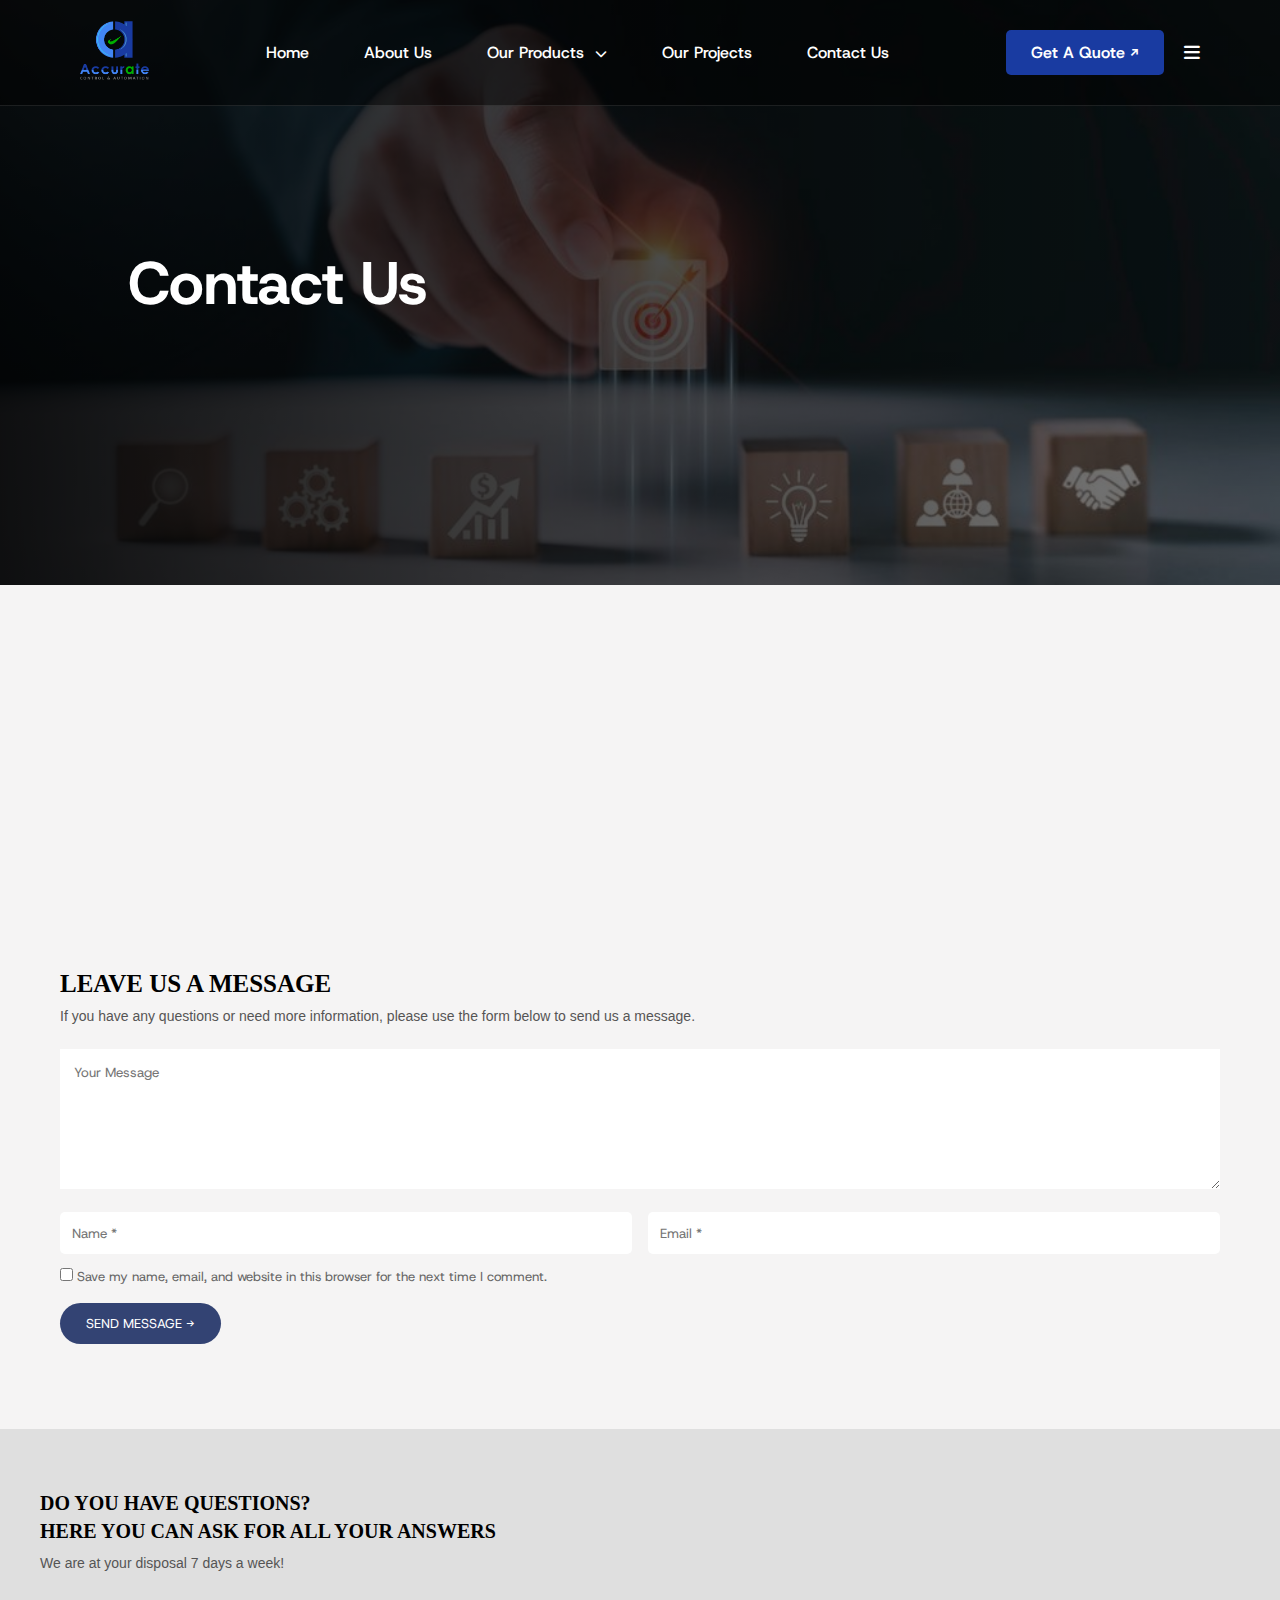
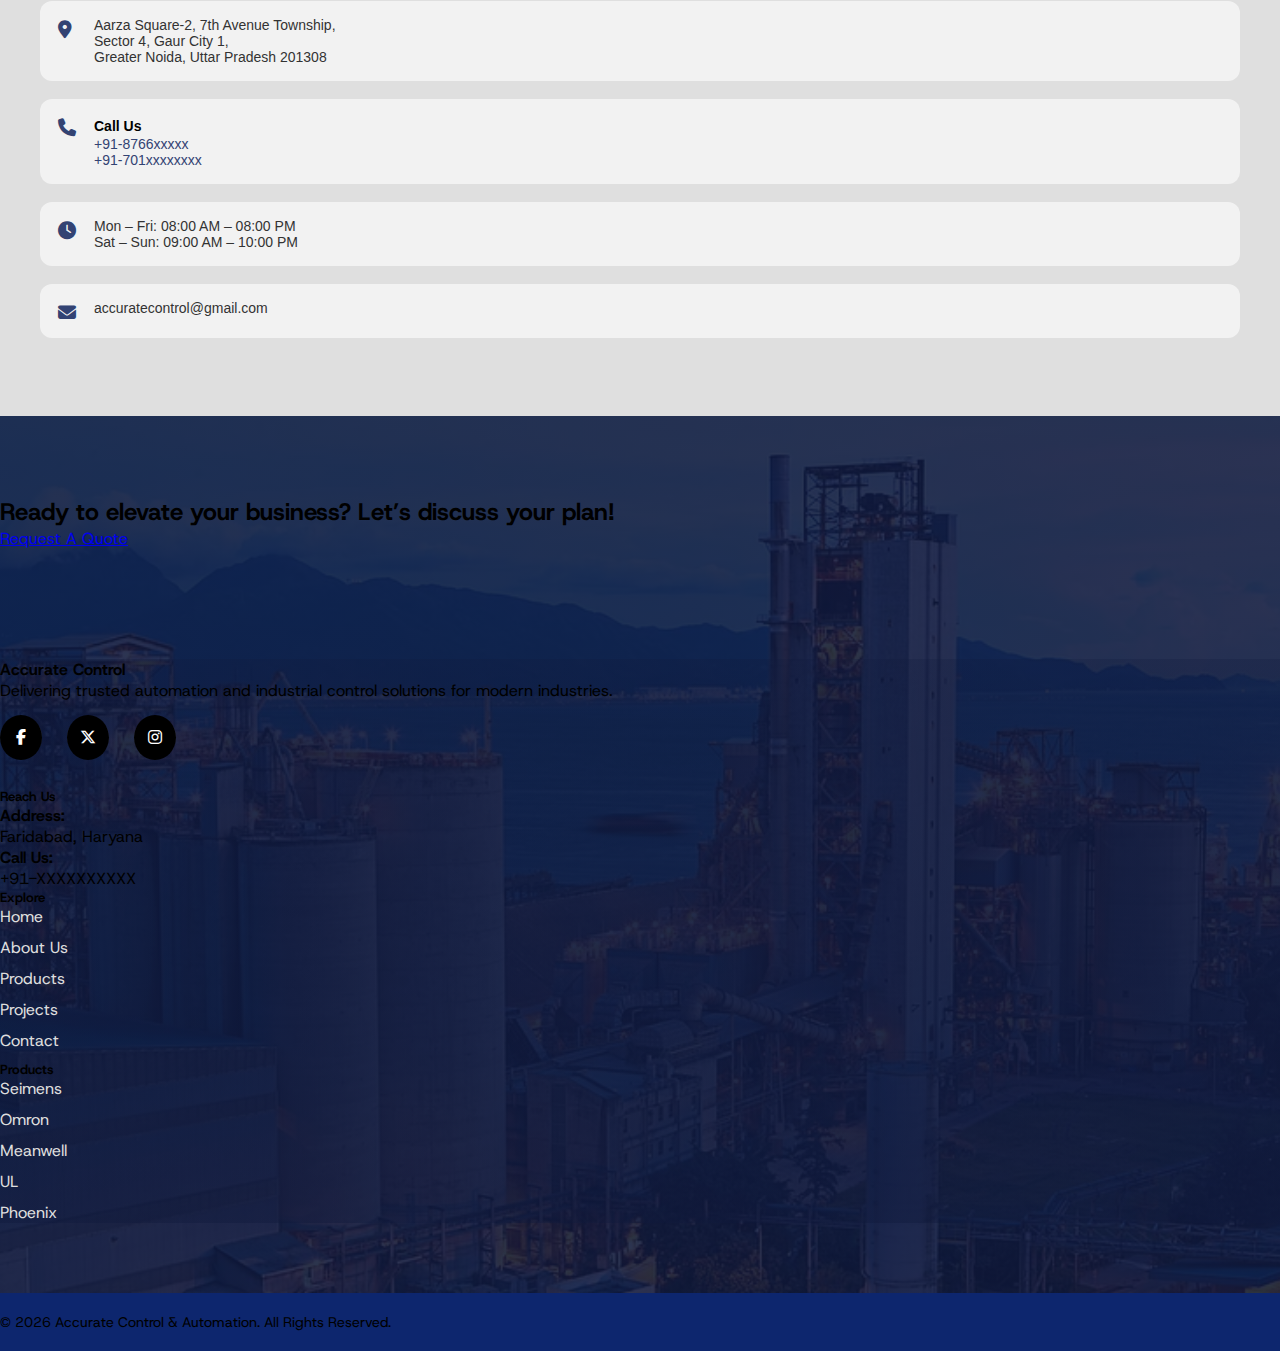
<file: contact.html>
<!doctype html>
<html lang="en">

<head>
    <!-- Required meta tags -->
    <meta charset="utf-8">
    <meta name="viewport" content="width=device-width, initial-scale=1">

    <!-- Bootstrap CSS -->
    <link href="https://cdn.jsdelivr.net/npm/bootstrap@5.0.2/dist/css/bootstrap.min.css" rel="stylesheet"
        integrity="sha384-EVSTQN3/azprG1Anm3QDgpJLIm9Nao0Yz1ztcQTwFspd3yD65VohhpuuCOmLASjC" crossorigin="anonymous">
    <link rel="stylesheet" href="style.css">
    <link rel="stylesheet" href="https://cdnjs.cloudflare.com/ajax/libs/font-awesome/6.5.0/css/all.min.css">
    <link href="https://fonts.googleapis.com/css2?family=Host+Grotesk:wght@300;400;500;600;700;800&display=swap"
        rel="stylesheet">
    <link rel="stylesheet" href="https://cdn.jsdelivr.net/npm/swiper@11/swiper-bundle.min.css"/>
    <link href="https://unpkg.com/aos@2.3.4/dist/aos.css" rel="stylesheet">


    <title>Accurate</title>
</head>

<body>
    <!-- Header section================================== -->
    <header class="main-header">
        <div class="container-fluid header-inner">

            <!-- Logo -->
            <div class="logo">
                <img src="/images/final-logo.png" alt="Logo">
            </div>

            <!-- Navigation -->
            <nav class="main-nav">
              <ul class="menu">

                  <li><a href="/">Home</a></li>

                  <li><a href="aboutus.html">About Us</a></li>

                  <li class="dropdown">
                      <a href="#">Our Products <i class="fa-solid fa-chevron-down"></i></a>
                      <ul class="submenu">
                          <li><a href="siemens.html">Siemens</a></li>
                          <li><a href="omron.html">Omron</a></li>
                          <li><a href="meanwell.html">MeanWell</a></li>
                          <li><a href="ul.html">UL</a></li>
                          <li><a href="phoenix.html">Phoenix</a></li>
                      </ul>
                  </li>

                  <li><a href="projects.html">Our Projects</a></li>

                  <li><a href="contact.html">Contact Us</a></li>

              </ul>
            </nav>

            <!-- Right Section -->
            <div class="header-right">
                <a href="#" class="quote-btn">
                    Get A Quote <span class="arrow">↗</span>
                </a>

               

                <!-- HAMBURGER ICON -->
                <div class="icon menu-icon" id="menuToggle">
                    <i class="fa-solid fa-bars"></i>
                </div>


                <!-- OVERLAY -->
                <div class="menu-overlay" id="menuOverlay"></div>


                <!-- SIDE PANEL -->
                <div class="side-panel" id="sidePanel">

                    <div class="panel-header">
                        <img src="/images/final-logo.png" alt="Logo">
                        <div class="close-btn" id="menuClose">
                            <i class="fa-solid fa-xmark"></i>
                        </div>
                    </div>

                    <p class="panel-text">
                        We bring the future of energy to your doorstep with cutting-edge,
                        efficient & eco-friendly power solutions.
                    </p>

                    <a href="#" class="panel-btn">
                        Get in touch now <i class="fa-solid fa-arrow-up-right-from-square"></i>
                    </a>

                    <h4>Social Links</h4>

                    <div class="social-icons">
                        <i class="fab fa-facebook-f"></i>
                        <i class="fab fa-instagram"></i>
                        <i class="fab fa-linkedin-in"></i>
                        <i class="fab fa-pinterest-p"></i>
                        <i class="fab fa-youtube"></i>
                    </div>

                    <h4>Subscribe To Newsletter</h4>

                    <div class="subscribe-box">
                        <input type="email" placeholder="Email Address*">
                        <button>Subscribe</button>
                    </div>

                </div>


            </div>

        </div>
    </header>

    <!-- hero section=========================================== -->
    <section class="about-hero">

        <div class="slide active" style="background-image:url('/images/contactbg.jpg');"></div>

        <div class="hero-content">
            <h1>Contact Us</h1>

    </section>

    <!-- about section================================= -->
   
   <section id="contact-layout-section">
        <div class="container-fluid">
            <div class="row">

                <!-- LEFT SIDE -->
                <div class="col-lg-8 contact-left-area">

                    <!-- Map -->
                    <div class="contact-map-box">
                       <iframe src="
                            https://www.google.com/maps/embed?pb=!1m14!1m8!1m3!1d14010.841134689348!2d77.425067!3d28.608467!3m2!1i1024!2i768!4f13.1!3m3!1m2!1s0x390cee52a404bb09%3A0x78eb248be63db9b2!2sAarza%20Square%20-%20Aarza%20Infratech!5e0!3m2!1sen!2sin!4v1769151626100!5m2!1sen!2sin" width="100%" height="450" style="border:0;" allowfullscreen="" loading="lazy" referrerpolicy="no-referrer-when-downgrade"></iframe>
                        
                    </div>

                    <!-- Form -->
                    <div class="contact-form-area">
                        <h3>LEAVE US A MESSAGE</h3>
                        <p>If you have any questions or need more information, please use the form below to send us a
                            message.</p>

                       <form id="contactForm" action="send-mail.php" method="POST">
    <textarea name="message" placeholder="Your Message" required=""></textarea>

    <div class="contact-input-row">
        <input type="text" name="name" placeholder="Name *" required="" fdprocessedid="ptiw2s">
        <input type="email" name="email" placeholder="Email *" required="" fdprocessedid="gfdyub">
    </div>

    <label class="contact-save">
        <input type="checkbox" id="saveInfo">
        Save my name, email, and website in this browser for the next time I comment.
    </label>

    <button type="submit" fdprocessedid="0kdm78">SEND MESSAGE →</button>

    <p id="formMsg"></p>
</form>


<script>
document.getElementById("contactForm").addEventListener("submit", function(e){
    e.preventDefault();

    let name = this.name.value.trim();
    let email = this.email.value.trim();
    let message = this.message.value.trim();
    let msgBox = document.getElementById("formMsg");

    if (!name || !email || !message) {
        msgBox.innerHTML = "❌ All fields are required";
        msgBox.style.color = "red";
        return;
    }

    let emailPattern = /^[^\s@]+@[^\s@]+\.[^\s@]+$/;
    if (!emailPattern.test(email)) {
        msgBox.innerHTML = "❌ Invalid email address";
        msgBox.style.color = "red";
        return;
    }

    msgBox.innerHTML = "⏳ Sending...";
    msgBox.style.color = "blue";

    fetch("send-mail.php", {
        method: "POST",
        headers: { "Content-Type": "application/x-www-form-urlencoded" },
        body: new URLSearchParams({
            name: name,
            email: email,
            message: message
        })
    })
    .then(res => res.text())
    .then(data => {
        if (data.trim() === "success") {
            msgBox.innerHTML = "✅ Message sent successfully!";
            msgBox.style.color = "green";
            document.getElementById("contactForm").reset();
        } else {
            msgBox.innerHTML = "❌ Failed to send message";
            msgBox.style.color = "red";
            console.error("Server response:", data);
        }
    })
    .catch(err => {
        msgBox.innerHTML = "❌ Network error";
        msgBox.style.color = "red";
        console.error(err);
    });
});
</script>


                    </div>

                </div>

                <!-- RIGHT SIDE -->
                <div class="col-lg-4 contact-info-area">

                    <h4>DO YOU HAVE QUESTIONS?<br>HERE YOU CAN ASK FOR ALL YOUR ANSWERS</h4>
                    <p class="contact-sub">We are at your disposal 7 days a week!</p>

                    <!-- Address -->
                    <div class="contact-info-block contact-hover">
                        <i class="fa-solid fa-location-dot"></i>
                        <p>
                            Aarza Square-2, 7th Avenue Township,<br>
                            Sector 4, Gaur City 1,<br>
                            Greater Noida, Uttar Pradesh 201308
                        </p>
                    </div>

                    <!-- Phone -->
                    <div class="contact-info-block contact-hover highlight">
                        <i class="fa-solid fa-phone"></i>
                        <div>
                            <strong>Call Us</strong>
                            <p>+91-8766xxxxx<br>+91-701xxxxxxxx</p>
                        </div>
                    </div>

                    <!-- Timing -->
                    <div class="contact-info-block contact-hover">
                        <i class="fa-solid fa-clock"></i>
                        <p>
                            Mon – Fri: 08:00 AM – 08:00 PM<br>
                            Sat – Sun: 09:00 AM – 10:00 PM
                        </p>
                    </div>

                    <!-- Email -->
                    <div class="contact-info-block contact-hover">
                        <i class="fa-solid fa-envelope"></i>
                        <p>accuratecontrol@gmail.com</p>
                    </div>

                </div>


            </div>
        </div>
    </section>

    <!-- footer============================================ -->
    <footer class="main-footer text-white">

  <!-- CTA SECTION -->
  <div class="footer-cta text-center text-lg-start">
    <div class="container">
      <div class="row align-items-center">

        <div class="col-lg-8 mb-4 mb-lg-0">
          <h2 class="fw-bold">
            Ready to elevate your business? Let’s discuss your plan!
          </h2>
        </div>

        <div class="col-lg-4 text-lg-end">
          <a href="#" class="btn btn-light px-4 py-2">
            Request A Quote
          </a>
        </div>

      </div>
    </div>
  </div> <!-- ✅ footer-cta closed properly -->


  <!-- MAIN FOOTER -->
  <div class="footer-content py-5">
    <div class="container">
      <div class="row g-4 forowcont">

        <!-- Column 1 -->
        <div class="col-lg-4 col-md-6">
          <h4 class="fw-bold mb-3">Accurate Control</h4>
          <p>
            Delivering trusted automation and industrial control
            solutions for modern industries.
          </p>

          <div class="social-icons mt-3">
            <a href="#"><i class="fab fa-facebook-f"></i></a>
            <a href="#"><i class="fab fa-x-twitter"></i></a>
            <a href="#"><i class="fab fa-instagram"></i></a>
          </div>
        </div>

        <!-- Column 2 -->
        <div class="col-lg-3 col-md-6">
          <h5 class="fw-bold mb-3">Reach Us</h5>
          <p><strong>Address:</strong><br>
            Faridabad, Haryana
          </p>
          <p>
            <strong>Call Us:</strong><br>
            +91-XXXXXXXXXX
          </p>
        </div>

        <!-- Column 3 -->
        <div class="col-lg-2 col-md-6">
          <h5 class="fw-bold mb-3">Explore</h5>
          <ul class="footer-links">
            <li><a href="#">Home</a></li>
            <li><a href="#">About Us</a></li>
            <li><a href="#">Products</a></li>
            <li><a href="#">Projects</a></li>
            <li><a href="#">Contact</a></li>
          </ul>
        </div>

        <!-- Column 4 -->
        <div class="col-lg-3 col-md-6">
          <h5 class="fw-bold mb-3">Products</h5>
          <ul class="footer-links">
            <li><a href="#">Seimens</a></li>
            <li><a href="#">Omron</a></li>
            <li><a href="#">Meanwell</a></li>
            <li><a href="#">UL</a></li>
            <li><a href="#">Phoenix</a></li>
          </ul>
        </div>

      </div>
    </div>
  </div> <!-- ✅ footer-content closed -->


  <!-- COPYRIGHT -->
  <div class="footer-bottom text-center py-2">
    © 2026 Accurate Control & Automation. All Rights Reserved.
  </div>

</footer>
















   

    <!-- sidebar menu=============================== -->
    <script>

        const menuToggle = document.getElementById("menuToggle");
        const sidePanel = document.getElementById("sidePanel");
        const menuClose = document.getElementById("menuClose");
        const menuOverlay = document.getElementById("menuOverlay");

        menuToggle.addEventListener("click", () => {
            sidePanel.classList.add("active");
            menuOverlay.classList.add("active");
        });

        menuClose.addEventListener("click", () => {
            sidePanel.classList.remove("active");
            menuOverlay.classList.remove("active");
        });

        menuOverlay.addEventListener("click", () => {
            sidePanel.classList.remove("active");
            menuOverlay.classList.remove("active");
        });

    </script>
   

</body>

</html>
</file>
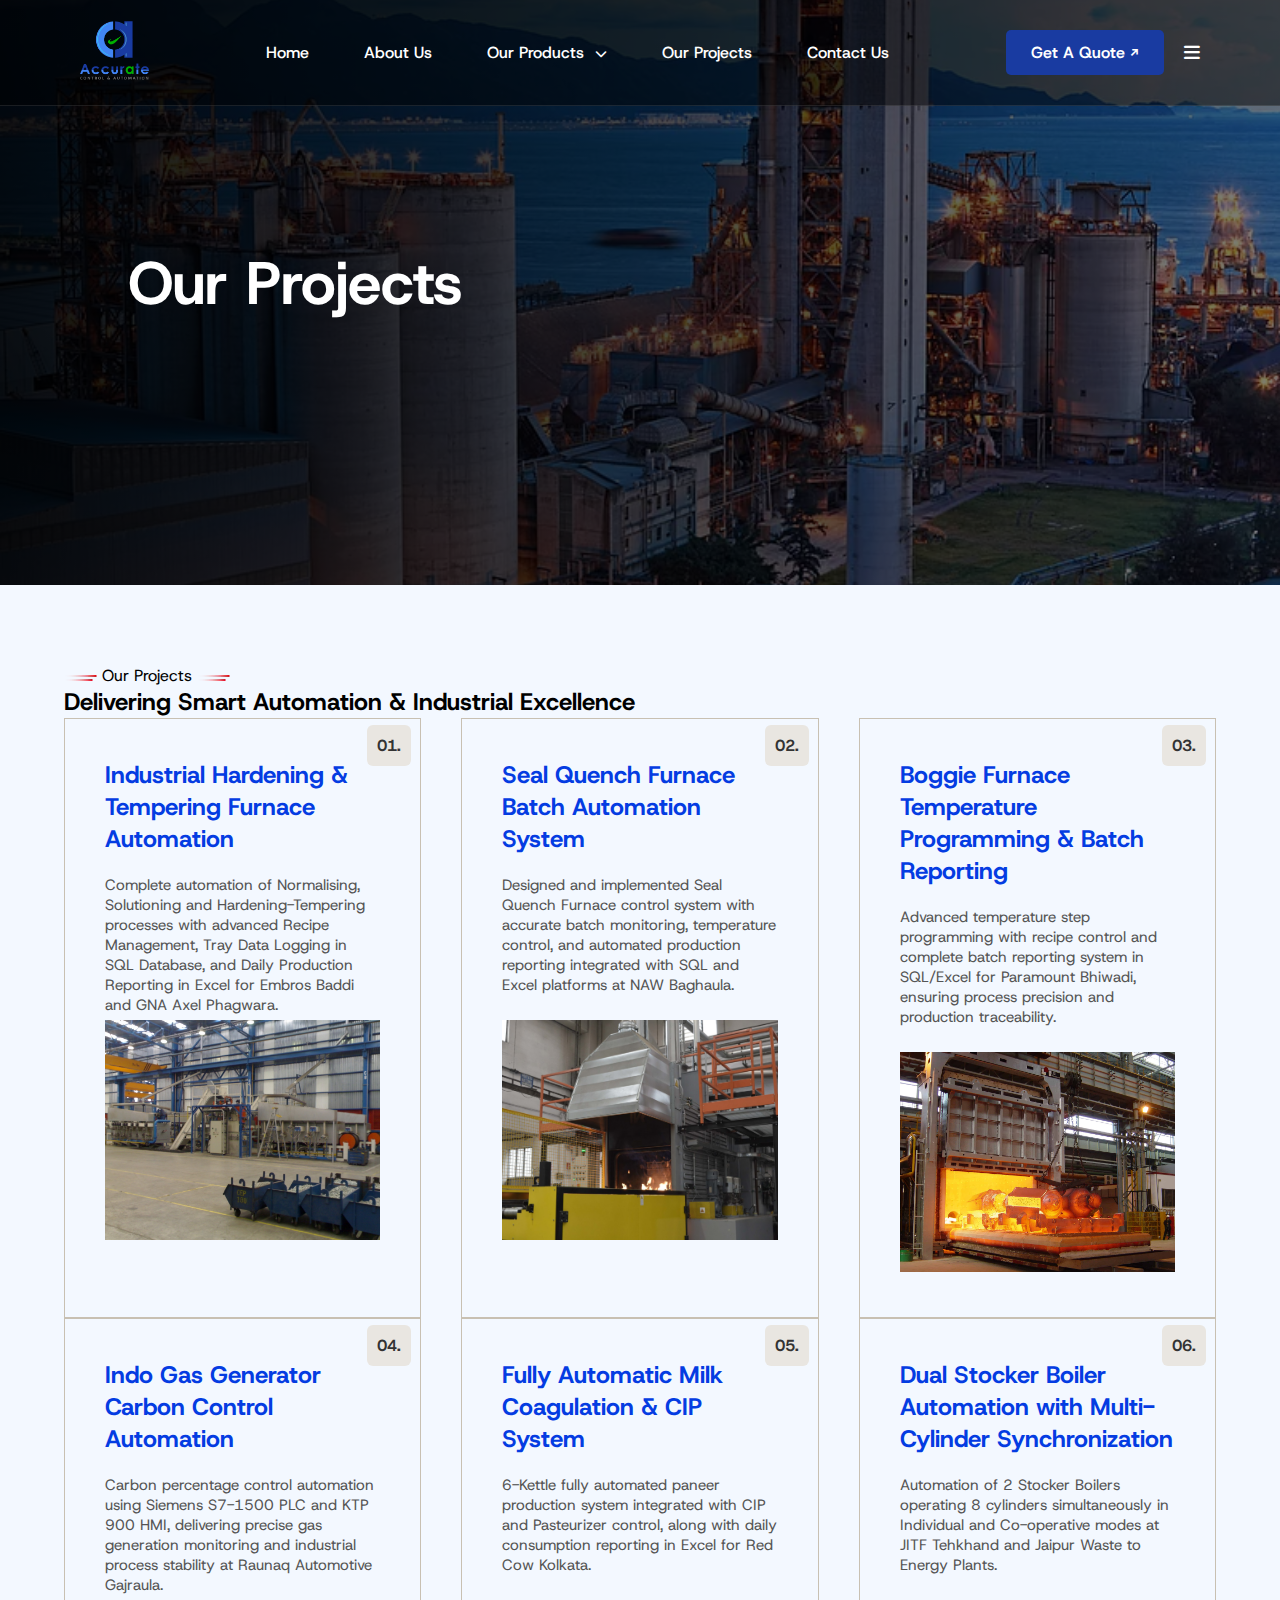
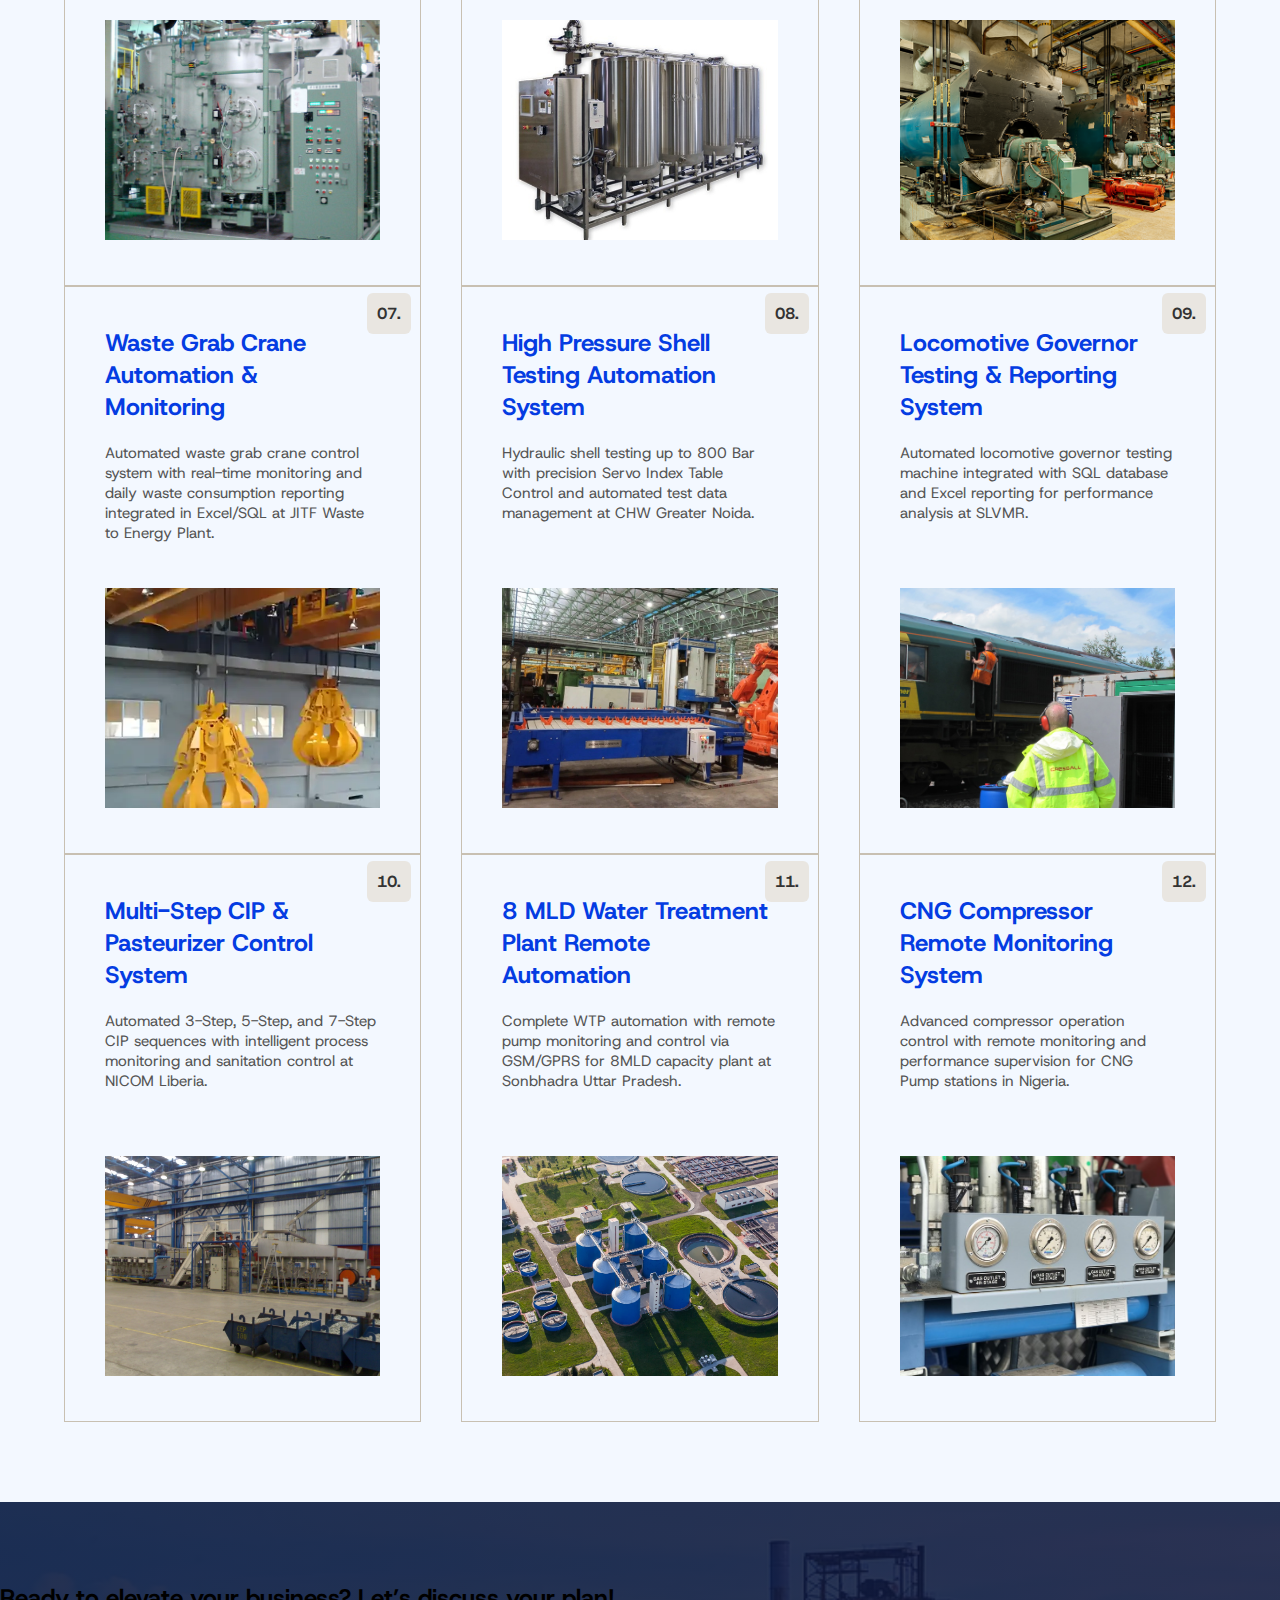
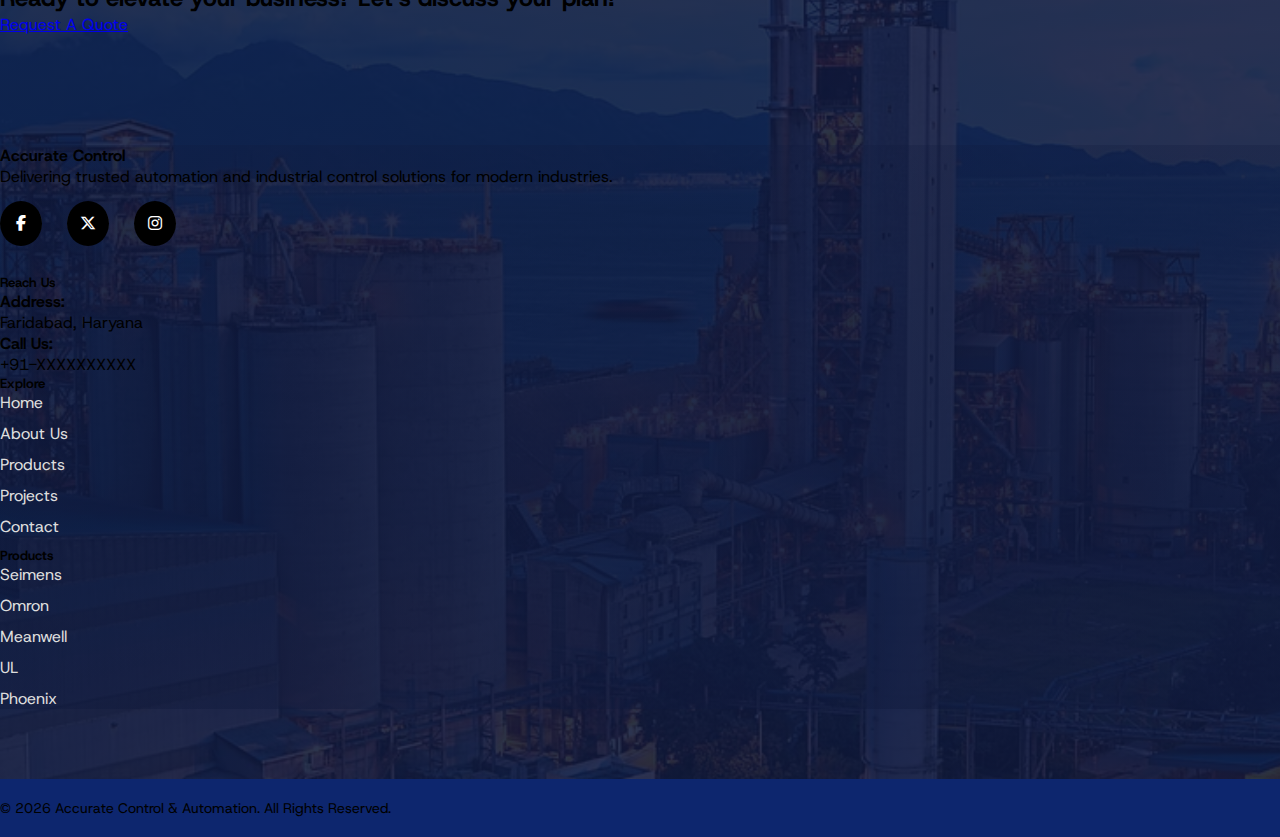
<file: projects.html>
<!doctype html>
<html lang="en">

<head>
    <!-- Required meta tags -->
    <meta charset="utf-8">
    <meta name="viewport" content="width=device-width, initial-scale=1">

    <!-- Bootstrap CSS -->
    <link href="https://cdn.jsdelivr.net/npm/bootstrap@5.0.2/dist/css/bootstrap.min.css" rel="stylesheet"
        integrity="sha384-EVSTQN3/azprG1Anm3QDgpJLIm9Nao0Yz1ztcQTwFspd3yD65VohhpuuCOmLASjC" crossorigin="anonymous">
    <link rel="stylesheet" href="style.css">
    <link rel="stylesheet" href="https://cdnjs.cloudflare.com/ajax/libs/font-awesome/6.5.0/css/all.min.css">
    <link href="https://fonts.googleapis.com/css2?family=Host+Grotesk:wght@300;400;500;600;700;800&display=swap"
        rel="stylesheet">
    <link rel="stylesheet" href="https://cdn.jsdelivr.net/npm/swiper@11/swiper-bundle.min.css"/>
    <link href="https://unpkg.com/aos@2.3.4/dist/aos.css" rel="stylesheet">


    <title>Accurate</title>
</head>

<body>
    <!-- Header section================================== -->
    <header class="main-header">
        <div class="container-fluid header-inner">

            <!-- Logo -->
            <div class="logo">
                <img src="/images/final-logo.png" alt="Logo">
            </div>

            <!-- Navigation -->
            <nav class="main-nav">
              <ul class="menu">

                  <li><a href="/">Home</a></li>

                  <li><a href="aboutus.html">About Us</a></li>

                  <li class="dropdown">
                      <a href="#">Our Products <i class="fa-solid fa-chevron-down"></i></a>
                      <ul class="submenu">
                          <li><a href="#">Siemens</a></li>
                          <li><a href="#">Omron</a></li>
                          <li><a href="#">MeanWell</a></li>
                          <li><a href="#">UL</a></li>
                          <li><a href="#">Phoenix</a></li>
                      </ul>
                  </li>

                  <li><a href="projects.html">Our Projects</a></li>

                  <li><a href="contact.html">Contact Us</a></li>

              </ul>
            </nav>

            <!-- Right Section -->
            <div class="header-right">
                <a href="#" class="quote-btn">
                    Get A Quote <span class="arrow">↗</span>
                </a>

               

                <!-- HAMBURGER ICON -->
                <div class="icon menu-icon" id="menuToggle">
                    <i class="fa-solid fa-bars"></i>
                </div>


                <!-- OVERLAY -->
                <div class="menu-overlay" id="menuOverlay"></div>


                <!-- SIDE PANEL -->
                <div class="side-panel" id="sidePanel">

                    <div class="panel-header">
                        <img src="/images/final-logo.png" alt="Logo">
                        <div class="close-btn" id="menuClose">
                            <i class="fa-solid fa-xmark"></i>
                        </div>
                    </div>

                    <p class="panel-text">
                        We bring the future of energy to your doorstep with cutting-edge,
                        efficient & eco-friendly power solutions.
                    </p>

                    <a href="#" class="panel-btn">
                        Get in touch now <i class="fa-solid fa-arrow-up-right-from-square"></i>
                    </a>

                    <h4>Social Links</h4>

                    <div class="social-icons">
                        <i class="fab fa-facebook-f"></i>
                        <i class="fab fa-instagram"></i>
                        <i class="fab fa-linkedin-in"></i>
                        <i class="fab fa-pinterest-p"></i>
                        <i class="fab fa-youtube"></i>
                    </div>

                    <h4>Subscribe To Newsletter</h4>

                    <div class="subscribe-box">
                        <input type="email" placeholder="Email Address*">
                        <button>Subscribe</button>
                    </div>

                </div>


            </div>

        </div>
    </header>

    <!-- hero section=========================================== -->
    <section class="about-hero">

        <div class="slide active" style="background-image:url('/images/footerbg.webp');"></div>

        <div class="hero-content">
            <h1>Our Projects</h1>

    </section>

    <!-- about section================================= -->
   
    <section class="project-section">
         <p class="text-uppercase small text-danger mb-2 text-center">
      <img src="/images/elements5.webp"> Our Projects <img src="/images/elements5.webp">
    </p>

    <h2 class="text-dark text-center fw-bold mb-5">
     Delivering Smart Automation & Industrial Excellence
    </h2>
    <div class="project-container  mb-5">
        
        <!-- Project Card 1 -->
        <div class="project-card">
            <div class="project-number">01.</div>
            <h3 class="project-title">Industrial Hardening & Tempering Furnace Automation</h3>
            <p class="project-text">
                Complete automation of Normalising, Solutioning and Hardening-Tempering processes with advanced Recipe Management, Tray Data Logging in SQL Database, and Daily Production Reporting in Excel for Embros Baddi and GNA Axel Phagwara.
            </p>
            <div class="project-image">
                <img src="/images/TEMPRAMATIC2.jpg" alt="">
            </div>
        </div>

        <!-- Project Card 2 -->
        <div class="project-card">
            <div class="project-number">02.</div>
            <h3 class="project-title">Seal Quench Furnace Batch Automation System</h3>
            <p class="project-text">
                Designed and implemented Seal Quench Furnace control system with accurate batch monitoring, temperature control, and automated production reporting integrated with SQL and Excel platforms at NAW Baghaula.
            </p>
            <div class="project-image">
                <img src="/images/seal.jpg" alt="">
            </div>
        </div>

        <!-- Project Card 3 -->
        <div class="project-card">
            <div class="project-number">03.</div>
            <h3 class="project-title">Boggie Furnace Temperature Programming & Batch Reporting</h3>
            <p class="project-text">
                Advanced temperature step programming with recipe control and complete batch reporting system in SQL/Excel for Paramount Bhiwadi, ensuring process precision and production traceability.
            </p>
            <div class="project-image">
                <img src="/images/bogi.jpeg" alt="">
            </div>
        </div>

    </div>
    <!-- ========================= ===================== -->
     <div class="project-container mb-5">
        
        <!-- Project Card 1 -->
        <div class="project-card">
            <div class="project-number">04.</div>
            <h3 class="project-title">Indo Gas Generator Carbon Control Automation</h3>
            <p class="project-text">
                Carbon percentage control automation using Siemens S7-1500 PLC and KTP 900 HMI, delivering precise gas generation monitoring and industrial process stability at Raunaq Automotive Gajraula.
            </p>
            <div class="project-image">
                <img src="/images/endogas.jpg" alt="">
            </div>
        </div>

        <!-- Project Card 2 -->
        <div class="project-card">
            <div class="project-number">05.</div>
            <h3 class="project-title">Fully Automatic Milk Coagulation & CIP System</h3>
            <p class="project-text">
                6-Kettle fully automated paneer production system integrated with CIP and Pasteurizer control, along with daily consumption reporting in Excel for Red Cow Kolkata.
            </p>
            <div class="project-image">
                <img src="/images/milk.jpg" alt="">
            </div>
        </div>

        <!-- Project Card 3 -->
        <div class="project-card">
            <div class="project-number">06.</div>
            <h3 class="project-title">Dual Stocker Boiler Automation with Multi-Cylinder Synchronization</h3>
            <p class="project-text">
                Automation of 2 Stocker Boilers operating 8 cylinders simultaneously in Individual and Co-operative modes at JITF Tehkhand and Jaipur Waste to Energy Plants.
            <div class="project-image">
                <img src="/images/Identifying-Boiler-Failure_Boiler.png" alt="">
            </div>
        </div>

    </div>
    <!-- ================================================ -->
     <div class="project-container mb-5">
        
        <!-- Project Card 1 -->
        <div class="project-card">
            <div class="project-number">07.</div>
            <h3 class="project-title">Waste Grab Crane Automation & Monitoring</h3>
            <p class="project-text">
                Automated waste grab crane control system with real-time monitoring and daily waste consumption reporting integrated in Excel/SQL at JITF Waste to Energy Plant.
            </p>
            <div class="project-image">
                <img src="/images/grab.webp" alt="">
            </div>
        </div>

        <!-- Project Card 2 -->
        <div class="project-card">
            <div class="project-number">08.</div>
            <h3 class="project-title">High Pressure Shell Testing Automation System</h3>
            <p class="project-text">
                Hydraulic shell testing up to 800 Bar with precision Servo Index Table Control and automated test data management at CHW Greater Noida.
            </p>
            <div class="project-image">
                <img src="/images/Bomb.webp" alt="">
            </div>
        </div>

        <!-- Project Card 3 -->
        <div class="project-card">
            <div class="project-number">09.</div>
            <h3 class="project-title">Locomotive Governor Testing & Reporting System</h3>
            <p class="project-text">
               Automated locomotive governor testing machine integrated with SQL database and Excel reporting for performance analysis at SLVMR.
            </p>
            <div class="project-image">
                <img src="/images/loco.jpg" alt="">
            </div>
        </div>

    </div>
    <!-- ================================================ -->
     <div class="project-container mb-5">
        
        <!-- Project Card 1 -->
        <div class="project-card">
            <div class="project-number">10.</div>
            <h3 class="project-title">Multi-Step CIP & Pasteurizer Control System</h3>
            <p class="project-text">
                Automated 3-Step, 5-Step, and 7-Step CIP sequences with intelligent process monitoring and sanitation control at NICOM Liberia.
            </p>
            <div class="project-image">
                <img src="/images/TEMPRAMATIC2.jpg" alt="">
            </div>
        </div>

        <!-- Project Card 2 -->
        <div class="project-card">
            <div class="project-number">11.</div>
            <h3 class="project-title">8 MLD Water Treatment Plant Remote Automation</h3>
            <p class="project-text">
                Complete WTP automation with remote pump monitoring and control via GSM/GPRS for 8MLD capacity plant at Sonbhadra Uttar Pradesh.
            </p>
            <div class="project-image">
                <img src="/images/water.webp" alt="">
            </div>
        </div>

        <!-- Project Card 3 -->
        <div class="project-card">
            <div class="project-number">12.</div>
            <h3 class="project-title">CNG Compressor Remote Monitoring System</h3>
            <p class="project-text">
                Advanced compressor operation control with remote monitoring and performance supervision for CNG Pump stations in Nigeria.
            </p>
            <div class="project-image">
                <img src="/images/cnc.jpg" alt="">
            </div>
        </div>

    </div>
</section>

    <!-- footer============================================ -->
    <footer class="main-footer text-white">

  <!-- CTA SECTION -->
  <div class="footer-cta text-center text-lg-start">
    <div class="container">
      <div class="row align-items-center">

        <div class="col-lg-8 mb-4 mb-lg-0">
          <h2 class="fw-bold">
            Ready to elevate your business? Let’s discuss your plan!
          </h2>
        </div>

        <div class="col-lg-4 text-lg-end">
          <a href="#" class="btn btn-light px-4 py-2">
            Request A Quote
          </a>
        </div>

      </div>
    </div>
  </div> <!-- ✅ footer-cta closed properly -->


  <!-- MAIN FOOTER -->
  <div class="footer-content py-5">
    <div class="container">
      <div class="row g-4 forowcont">

        <!-- Column 1 -->
        <div class="col-lg-4 col-md-6">
          <h4 class="fw-bold mb-3">Accurate Control</h4>
          <p>
            Delivering trusted automation and industrial control
            solutions for modern industries.
          </p>

          <div class="social-icons mt-3">
            <a href="#"><i class="fab fa-facebook-f"></i></a>
            <a href="#"><i class="fab fa-x-twitter"></i></a>
            <a href="#"><i class="fab fa-instagram"></i></a>
          </div>
        </div>

        <!-- Column 2 -->
        <div class="col-lg-3 col-md-6">
          <h5 class="fw-bold mb-3">Reach Us</h5>
          <p><strong>Address:</strong><br>
            Faridabad, Haryana
          </p>
          <p>
            <strong>Call Us:</strong><br>
            +91-XXXXXXXXXX
          </p>
        </div>

        <!-- Column 3 -->
        <div class="col-lg-2 col-md-6">
          <h5 class="fw-bold mb-3">Explore</h5>
          <ul class="footer-links">
            <li><a href="#">Home</a></li>
            <li><a href="#">About Us</a></li>
            <li><a href="#">Products</a></li>
            <li><a href="#">Projects</a></li>
            <li><a href="#">Contact</a></li>
          </ul>
        </div>

        <!-- Column 4 -->
        <div class="col-lg-3 col-md-6">
          <h5 class="fw-bold mb-3">Products</h5>
          <ul class="footer-links">
            <li><a href="#">Seimens</a></li>
            <li><a href="#">Omron</a></li>
            <li><a href="#">Meanwell</a></li>
            <li><a href="#">UL</a></li>
            <li><a href="#">Phoenix</a></li>
          </ul>
        </div>

      </div>
    </div>
  </div> <!-- ✅ footer-content closed -->


  <!-- COPYRIGHT -->
  <div class="footer-bottom text-center py-2">
    © 2026 Accurate Control & Automation. All Rights Reserved.
  </div>

</footer>
















   

    <!-- sidebar menu=============================== -->
    <script>

        const menuToggle = document.getElementById("menuToggle");
        const sidePanel = document.getElementById("sidePanel");
        const menuClose = document.getElementById("menuClose");
        const menuOverlay = document.getElementById("menuOverlay");

        menuToggle.addEventListener("click", () => {
            sidePanel.classList.add("active");
            menuOverlay.classList.add("active");
        });

        menuClose.addEventListener("click", () => {
            sidePanel.classList.remove("active");
            menuOverlay.classList.remove("active");
        });

        menuOverlay.addEventListener("click", () => {
            sidePanel.classList.remove("active");
            menuOverlay.classList.remove("active");
        });

    </script>
   

</body>

</html>
</file>
<file: style.css>
/* ================= RESET ================= */
*{
  margin:0;
  padding:0;
  box-sizing:border-box;
  font-family:'Host Grotesk', sans-serif;
}

body{
  overflow-x:hidden;
}

/* ================= HEADER ================= */
.main-header{
  position:absolute;
  top:0;
  left:0;
  width:100%;
  z-index:1000;
  padding:20px 0;
  background:#00000078;
  border-bottom:1px solid rgba(255,255,255,0.1);
}

.header-inner{
  display:flex;
  align-items:center;
  justify-content:space-between;
  padding:0 80px;
}

.logo img{
  height:60px;
}

/* Reset */
.main-nav ul {
    list-style: none;
    margin: 0;
    padding: 0;
}

/* Main Menu */
.menu {
    display: flex;
    gap: 25px;
}

.menu > li {
    position: relative;
}

.menu > li > a {
    text-decoration: none;
    padding: 12px 15px;
    display: block;
    color: #fff;
    font-weight: 500;
}

/* Dropdown */
.submenu {
    position: absolute;
    top: 100%;
    left: 0;
    background: #fff;
    min-width: 200px;
    display: none;
    box-shadow: 0 10px 25px rgba(0,0,0,0.08);
    border-radius: 6px;
    padding: 8px 0;
}

.submenu li {
    display: block;
}

.submenu li a {
    padding: 10px 15px;
    display: block;
    color: #333;
    text-decoration: none;
}

.submenu li a:hover {
    background: #f3f3f3;
}

/* Show dropdown on hover */
.dropdown:hover .submenu {
    display: block;
}

/* Arrow icon */
.dropdown i {
    font-size: 12px;
    margin-left: 5px;
}

/* Arrow icon spacing */
.dropdown i {
    margin-left: 6px;
    font-size: 12px;
}
/* HEADER RIGHT */
.header-right{
  display:flex;
  align-items:center;
  gap:20px;
}

/* BUTTON */
.quote-btn{
  background:#193ba1;
  color:#fff;
  padding:12px 25px;
  border-radius:5px;
  text-decoration:none;
  font-weight:600;
  transition:0.3s;
}

.quote-btn:hover{
  background:#fff;
  color:#193ba1;
}

/* ICONS */
.icon{
  color:#fff;
  font-size:18px;
  cursor:pointer;
  transition:0.3s ease;
}

.icon:hover{
  color:#193ba1;
  transform:scale(1.1);
}

/* RESPONSIVE */
@media(max-width:991px){
  .main-nav{
    display:none;
  }
  .header-inner{
    padding:0 30px;
  }
}

/* ================= HERO ================= */
.hero{
  position:relative;
  height:100vh;
  overflow:hidden;
}
.side-nav ul::after {
    position: absolute;
    content: "";
    height: 62px;
    width: 4px;
    background: linear-gradient(0deg, #193ba1 0%, rgba(130, 2, 8, 0) 100%);
    left: 36px;
    top: -52px;
}
.side-nav ul::before {
     position: absolute;
    content: "";
    height: 62px;
    width: 4px;
    background: linear-gradient(180deg, #193ba1 0%, rgba(130, 2, 8, 0) 100%);
    left: 36px;
    top: 106px;
}
   
/* SLIDE */
/* .slide{
  position:absolute;
  width:100%;
  height:100%;
  background-size:cover;
  background-position:center;
  top:-100%;
  left:0;
  transition:1s ease-in-out;
}

.slide.active{
  top:0;
} */
.slide{
    position:absolute;
    width:100%;
    height:100%;
    background-size:cover;
    background-position:center;
    transform:translateY(-100%);
    opacity:0;
    transition:1s ease-in-out;
}

.slide.active{
    transform:translateY(0);
    opacity:1;
}


/* DARK OVERLAY */
.slide::after{
  content:"";
  position:absolute;
  width:100%;
  height:100%;
  background:linear-gradient(to right, rgb(0 0 0 / 92%), rgb(0 0 0 / 50%));
  top:0;
  left:0;
}

/* HERO CONTENT */
.hero-content{
  position:absolute;
  top:50%;
  left:10%;
  transform:translateY(-50%);
  color:#fff;
  max-width:600px;
  z-index:2;
}

.hero-content h1{
  font-size:60px;
  margin-bottom:20px;
  font-weight:700;
}

.hero-content p{
  font-size:18px;
  margin-bottom:30px;
  font-weight:400;
}

.hero-content .btn{
  background:#193ba1;
  padding:14px 30px;
  text-decoration:none;
  color:#fff;
  font-weight:600;
  border-radius:5px;
}

/* ================= SIDE DOT NAV ================= */
.side-nav{
  position:absolute;
  left:30px;
  top:50%;
  transform:translateY(-50%);
  z-index:3;
}

.side-nav ul{
  list-style:none;
}

.side-nav ul li{
  margin:20px 0;
  cursor:pointer;
}

.side-nav ul li span{
  display:block;
  width:12px;
  height:12px;
  background:#fff;
  border-radius:50%;
  transition:0.3s;
}

.side-nav ul li.active span{
  height:12px;
  border-radius:20px;
  background:#193ba1;
}

/* ================= TILE EFFECT ================= */
.tiles{
  position:absolute;
  width:100%;
  height:100%;
  display:grid;
  grid-template-columns:repeat(10,1fr);
  grid-template-rows:repeat(6,1fr);
  z-index:5;
  pointer-events:none;
}

.tile{
  background-size:cover;
  background-position:center;
  transition:0.6s ease;
}

/* ================= OFFCANVAS MENU ================= */
.menu-overlay{
  position:fixed;
  top:0;
  left:0;
  width:100%;
  height:100%;
  background:rgba(0,0,0,0.6);
  opacity:0;
  visibility:hidden;
  transition:0.4s ease;
  z-index:998;
}

.menu-overlay.active{
  opacity:1;
  visibility:visible;
}

.side-panel{
  position:fixed;
  top:0;
  right:-420px;
  width:400px;
  height:100%;
  background:#f5f5f5;
  padding:40px;
  transition:0.5s ease;
  z-index:999;
  overflow-y:auto;
}

.side-panel.active{
  right:0;
}

/* PANEL CONTENT */
.panel-header{
  display:flex;
  justify-content:space-between;
  align-items:center;
  margin-bottom:30px;
}

.close-btn{
  background:#193ba1;
  color:#fff;
  width:45px;
  height:45px;
  display:flex;
  align-items:center;
  justify-content:center;
  cursor:pointer;
}

.panel-text{
  margin-bottom:25px;
  color:#333;
  line-height:1.6;
}

.panel-btn{
  display:inline-block;
  background:#193ba1;
  color:#fff;
  padding:12px 20px;
  text-decoration:none;
  margin-bottom:30px;
  transition:0.3s;
}

.panel-btn:hover{
  background:#000;
}
.panel-header img {
    height: 130px;
}
/* SOCIAL */
.social-icons{
  display:flex;
  gap:15px;
  margin:15px 0 30px;
}

.social-icons i{
  width:45px;
  height:45px;
  background:#000;
  color:#fff;
  display:flex;
  align-items:center;
  justify-content:center;
  border-radius:50%;
  cursor:pointer;
  transition:0.3s;
}

.social-icons i:hover{
  background:#193ba1;
}

/* SUBSCRIBE */
.subscribe-box{
  display:flex;
  margin-top:15px;
}

.subscribe-box input{
  flex:1;
  padding:12px;
  border:none;
  outline:none;
}

.subscribe-box button{
  background:#193ba1;
  color:#fff;
  border:none;
  padding:12px 20px;
  cursor:pointer;
}
/* about section================================ */

.about-section{
  /* background:#f8f9fa; */
  position:relative;
  background: url('/images/elements11.webp') no-repeat left center;
  background-size:fill;
}

/* Small overlapping image */
.small-img-wrapper {
    position: absolute;
    bottom: -32px;
    right: -10px;
    width: 40%;
}

.small-img-wrapper img{
  width:100%;
}

/* Play Button */
.play-btn{
  position:absolute;
  top:50%;
  left:50%;
  transform:translate(-50%,-50%);
  width:60px;
  height:60px;
  background:#193ba1;
  color:#fff;
  display:flex;
  align-items:center;
  justify-content:center;
  border-radius:50%;
  cursor:pointer;
  transition:0.3s;
}

.play-btn:hover{
  background:#000;
}

/* Feature Icons */
.feature-icon{
  width:45px;
  height:45px;
  background:#f1f1f1;
  display:flex;
  align-items:center;
  justify-content:center;
  border-radius:8px;
  color:#193ba1;
  font-size:18px;
}

/* Call Icon */
.call-icon{
  width:45px;
  height:45px;
  background:#f1f1f1;
  display:flex;
  align-items:center;
  justify-content:center;
  border-radius:50%;
  color:#193ba1;
}

/* Responsive Fix */
@media(max-width:991px){
  .small-img-wrapper{
    position:relative;
    bottom:0;
    margin-top:20px;
    width:80%;
  }
}


/* =============================================== */

.services-section{
  position: relative;
    z-index: 1;
    overflow: hidden;
    background: #f0f0f0;
}

/* CARD BASE */
.service-card{
  background:#fff;
  border-radius:12px;
  overflow:hidden;
  transition:0.4s ease;
  box-shadow:0 5px 20px rgba(0,0,0,0.05);
  position:relative;
}

.service-img{
  overflow:hidden;
}

.service-img img{
  transition:0.5s ease;
  width:100%;
}

/* CONTENT */
.service-content{
  padding:30px;
  position:relative;
  height: 246px;
}
.swiper-pagination{
  bottom: -6px !important;
} 
.service-content h5{
  font-size: 18px;
}

.service-content p{
  color:#6c757d;
  font-size:14px;
  margin-bottom:20px;
}
.testimonialSwiper .swiper-pagination{
  bottom: -6px !important;
  display: none;
} 
/* ICON BOX */
.icon-box{
  width:50px;
  height:50px;
  background:#f1f1f1;
  display:flex;
  align-items:center;
  justify-content:center;
  border-radius:10px;
  position:absolute;
  top:-25px;
  left:30px;
  color:#0d6efd;
  font-size:18px;
  transition:0.3s ease;
}

/* LEARN MORE */
.learn-more{
  text-decoration:none;
  color:#000;
  font-weight:600;
  transition:0.3s;
}

.learn-more:hover{
  color:#0d6efd;
}

/* ================= HOVER EFFECT ================= */

.service-card:hover{
  transform:translateY(-10px);
  box-shadow:0 15px 40px rgba(0,0,0,0.1);
}

.service-card:hover .service-img img{
  transform:scale(1.1);
}

.service-card:hover .icon-box{
  background:#0d6efd;
  color:#fff;
}
.swiper {
  padding-bottom: 50px;
}

.swiper-slide {
  height: auto;
}

.services-section .sertoleft {
    position: absolute;
    top: 0;
    left: 0;
}
.services-section .serboright {
    position: absolute;
    bottom: 0;
    right: 0;
}
/* =========================why */

.why-section{
  background:#f8f9fa;
  position:relative;
}

/* Feature Icon */
.feature-icon{
  width:50px;
  height:50px;
  background:#f1f1f1;
  display:flex;
  align-items:center;
  justify-content:center;
  border-radius:10px;
  color:#0d6efd;
  font-size:18px;
  transition:0.3s ease;
}

.feature-icon:hover{
  background:#0d6efd;
  color:#fff;
}

/* Image Styling */
.main-img{
  width:80%;
}

.small-img{
  position:absolute;
  bottom:-40px;
  right:0;
  width:60%;
}

/* Responsive Fix */
@media(max-width:991px){
  .small-img{
    position:relative;
    bottom:0;
    margin-top:20px;
    width:100%;
  }

  .main-img{
    width:100%;
  }
}
/* testimonial========================================================= */
.testimonial-section{
  background:#000;
}

.testimonial-card{
  background:#f8f9fa;
  padding:40px;
  border-radius:15px;
  transition:0.4s ease;
  height:100%;
}

.testimonial-card:hover{
  transform:translateY(-10px);
}

.stars i{
  color:#ffc107;
}

.profile-img{
  width:60px;
  height:60px;
  border-radius:50%;
  object-fit:cover;
}

.quote-icon{
  position:absolute;
  bottom:-5px;
  right:-5px;
  width:30px;
  height:30px;
  background:#0d6efd;
  color:#fff;
  border-radius:50%;
  display:flex;
  align-items:center;
  justify-content:center;
  font-size:12px;
}

.swiper{
  padding-bottom:50px;
}
/* clients====================================== */
.client-section{
  background:#f8f9fa;
}

.client-logo{
  max-height:60px;
  object-fit:contain;
  filter:grayscale(100%);
  opacity:0.6;
  transition:0.4s ease;
}

.client-logo:hover{
  filter:grayscale(0%);
  opacity:1;
  transform:scale(1.05);
}

.swiper.clientSwiper{
  padding:20px 0;
}
/* footer================================================= */
.main-footer{
  position: relative;
  background: 
    linear-gradient(rgba(15,25,60,0.88), rgba(15,25,60,0.88)),
    url('/images/footerbg.webp') center/cover no-repeat;
}

/* Remove different backgrounds */
.footer-cta,
.footer-content,
.footer-bottom{
  background: transparent;
}

/* Spacing */
.footer-cta{
  padding: 80px 0 50px;
}

.footer-content{
  padding: 60px 0;
}
.forowcont {
    background: linear-gradient(rgb(15 25 60 / 25%), rgb(15 25 60 / 42%));
}
/* Links */
.footer-links{
  list-style: none;
  padding: 0;
}

.footer-links li{
  margin-bottom: 10px;
}

.footer-links a{
  text-decoration: none;
  color: #ddd;
  transition: 0.3s;
}

.footer-links a:hover{
  color: #fff;
  padding-left: 5px;
}

/* Social Icons Cleaner Style */
.social-icons a{
  display: inline-flex;
  align-items: center;
  justify-content: center;
  width: 42px;
  height: 42px;
  border-radius: 50%;
  margin-right: 10px;
  background: rgba(255,255,255,0.15);
  color: #fff;
  transition: 0.3s ease;
  text-decoration: none;
}

.social-icons a:hover{
  background: #fff;
  color: #193ba1;
  transform: translateY(-3px);
}

/* Bottom */
.footer-bottom{
  padding: 20px 0;
  font-size: 14px;
  background-color: #0d266e;
}

/* ================ABOUT PAGE-================================================= */
.about-hero{
  position:relative;
  height:65vh;
  overflow:hidden;
}

.maincontainer {
    display: flex;
    justify-content: center;
    align-items: center;
    gap: 75px;
    flex-wrap: wrap;
    padding: 80px 20px;
      position: relative;
  background: 
    linear-gradient(rgba(15,25,60,0.88), rgba(15,25,60,0.88)),
    url('/images/footerbg.webp') center/cover no-repeat;
    background-attachment: fixed;

}

.circle-box {
    position: relative;
    width: 320px;
    height: 320px;
    background: #fff;
    border-radius: 50%;
    box-shadow: 0 5px 20px rgba(0,0,0,0.1);
    display: flex;
    flex-direction: column;
    justify-content: center;
    align-items: center;
    text-align: center;
    transition: all 0.6s ease;
    overflow: hidden;
    cursor: pointer
}

.circle-box::before,.circle-box::after {
    content: "";
    position: absolute;
    left: 0;
    top: 0;
    width: 100%;
    height: 100%;
    border-radius: 50%;
    border: 10px solid transparent;
    transition: transform 0.6s ease
}

.circle-box::before {
    border-top-color: var(--border-color)
}

.circle-box::after {
    border-bottom-color: var(--border-color);
    transform: rotate(180deg)
}

.mission-box {
    --border-color: #ff4d1a
}

.vision-box {
    --border-color: #00c7c7
}

.values-box {
    --border-color: #f5b300
}

.circle-box:hover {
    transform: scale(1.08);
    box-shadow: 0 0 25px var(--border-color)
}

.circle-box:hover::before,.circle-box:hover::after {
    transform: rotate(360deg)
}

.circle-box .icon{
  font-size:40px;
  margin-bottom:15px;
  color:#0d6efd;
  transition:0.3s ease;
}

.circle-box:hover .icon{
  transform:scale(1.1);
  color:#00af00;
}


.title {
    font-size: 20px;
    font-weight: 600;
    color: #111827;
    z-index: 2
}

.text {
    font-size: 14px;
    color: #6b7280;
    line-height: 1.5;
    padding: 0 20px;
    z-index: 2
}

@media (max-width: 1024px) {
    .container {
        gap:70px;
        padding: 60px 20px
    }

    .circle-box {
        width: 230px;
        height: 230px
    }
}

@media (max-width: 768px) {
    .container {
        gap:40px
    }

    .circle-box {
        width: 200px;
        height: 200px
    }
}

@media (max-width: 480px) {
    .container {
        flex-direction:column;
        gap: 30px
    }

    .circle-box {
        width: 180px;
        height: 180px
    }

    .title {
        font-size: 16px
    }

    .text {
        font-size: 12px;
        padding: 0 10px
    }
}
/* project page=================== */
/* Section */
.project-section {
    padding: 80px 5%;
    background: #0d6efd0d;
}

/* Container */
.project-container {
    display: flex;
    gap: 40px;
}

/* Card */
.project-card {
    position: relative;
    flex: 1;
    padding: 40px;
    border: 1px solid #c8c0b2;
    background: transparent;
    transition: all 0.4s ease;
    overflow: hidden;
}

/* Title */
.project-title {
    font-size: 24px;
    color: #043ce2;
    margin-bottom: 20px;
}

.project-text {
    font-size: 15px;
    color: #555;
    margin-bottom: 18px;
        height: 127px;
}

/* Image */
.project-image{
  overflow: hidden;
}
.project-image img {
    width: 100%;
    height: 220px;
    object-fit: cover;
    transition: transform 0.5s ease;
}

/* Number */
.project-number {
    position: absolute;
    top: 6px;
    right: 9px;
    background: #e9e6e1;
    color: #333;
    padding: 10px 10px;
    font-weight: bold;
    border-radius: 6px;
    transition: all 0.4s ease;
}

/* Hover Effect */
.project-card:hover {
    background: #ffffff;
    box-shadow: 0 20px 40px rgba(0,0,0,0.08);
    transform: translateY(-10px);
}

.project-card:hover .project-number {
    background: #193ba1;
    color: #fff;
    border-radius: 50%;
}

.project-card:hover .project-image img {
    transform: scale(1.05);
}
/* contact===================================================== */
/* ===== CONTACT LAYOUT ===== */
#contact-layout-section {
    background: #dfdcdc52;
}

/* LEFT */
.contact-left-area {
    padding: 60px;
}

/* Map */
.contact-map-box iframe {
    width: 100%;
    height: 280px;
    border: 0;
    margin-bottom: 40px;
}

/* Form */
.contact-form-area h3 {
    font-family: 'Playfair Display', serif;
    font-size: 25px;
    margin-bottom: 10px;
}

.contact-form-area p {
    font-family: 'Outfit', sans-serif;
    font-size: 14px;
    color: #555;
    margin-bottom: 25px;
}

.contact-form-area textarea {
    width: 100%;
    height: 140px;
    padding: 14px;
    border: none;
    margin-bottom: 18px;
}

.contact-input-row {
    display: flex;
    gap: 16px;
    margin-bottom: 14px;
}

.contact-input-row input {
    width: 100%;
    padding: 12px;
    border: none;
    border-radius: 5px;
}

.contact-save {
    font-size: 13px;
    display: block;
    margin-bottom: 18px;
    color: #666;
}

/* Button */
.contact-form-area button {
    background: #334373;
    border: none;
    padding: 12px 26px;
    border-radius: 25px;
    font-size: 13px;
    transition: 0.3s;
    color: #fff;
}

.contact-form-area button:hover {
    background: #334373;
    color: #fff;
}

/* RIGHT */
/* ===== CONTACT INFO COLUMN ===== */
.contact-info-area {
    background: #dfdfdf;
    padding: 60px 40px;
}

/* Heading */
.contact-info-area h4 {
    font-family: 'Playfair Display', serif;
    font-size: 20px;
    line-height: 1.4;
    margin-bottom: 10px;
}

.contact-sub {
    font-family: 'Outfit', sans-serif;
    font-size: 14px;
    margin-bottom: 30px;
    color: #555;
}

/* Info block */
.contact-info-block {
    display: flex;
    gap: 14px;
    padding: 16px 18px;
    border-radius: 12px;
    margin-bottom: 18px;
    background: rgba(255,255,255,0.6);
    transition: all 0.35s ease;
}

/* Hover effect */
.contact-info-block.contact-hover:hover {
    background: #fff;
    transform: translateY(-6px);
    box-shadow: 0 18px 35px rgba(0,0,0,0.15);
}

/* Icon */
.contact-info-block i {
    font-size: 18px;
    color: #334373;
    margin-top: 4px;
    min-width: 22px;
}

/* Text */
.contact-info-block p,
.contact-info-block strong {
    font-family: 'Outfit', sans-serif;
    font-size: 14px;
    color: #333;
    margin: 0;
}

/* Highlight phone */
.contact-info-block.highlight strong {
    color: #000;
}

.contact-info-block.highlight p {
    color: #334373;
    font-weight: 500;
}
/* seiimen page============================================= */
.railway-section {
    padding: 60px 0;
}

.railway-container {
    display: flex;
    max-width: 90%;
    margin: auto;
    align-items: flex-start;
}

/* LEFT SIDE TABS (STICKY) */
.railway-tabs {
    width: 25%;
    /* position: sticky; */
    top: 100px;
    height: fit-content;
}

.tabs-title {
    background: #0d6efd;
    color: #fff;
    padding: 12px;
    text-align: center;
    font-weight: bold;
}

.railway-tab {
    width: 100%;
    padding: 12px;
    border: none;
    background: #0d6efd;
    cursor: pointer;
    text-align: left;
    /* margin-bottom: 6px; */
    border-bottom: 1px #000000 dashed;
    color: #fff;
}

.railway-tab.active {
    background: #130554;
    color: #fff;
}

/* RIGHT SIDE CONTENT (NO SCROLLBAR) */
.railway-content {
    width: 75%;
    padding-left: 30px;
}

/* TAB CONTENT */
.railway-tab-content {
    display: none;
}

.railway-tab-content.active {
    display: block;
}

.railway-product-image {
    overflow: hidden;               /* zoom ke time bahar na nikle */
    /* border-radius: 12px; */
}

.railway-product-image img {
    width: 100%;
    transition: transform 0.6s ease, box-shadow 0.6s ease;
}

/* Hover Animation */
.railway-product-image:hover img {
    transform: scale(1.08);
    box-shadow: 0 18px 40px rgba(0, 0, 0, 0.25);
}


.railway-product-title {
    position: relative;
    display: inline-block;
    font-size: 28px;
    font-weight: 700;
    margin-bottom: 30px;
    padding-bottom: 14px;
    color: #222;
}

/* COMMON underline styles */
.railway-product-title::after,
.railway-product-title::before {
    content: "";
    position: absolute;
    left: 0;
    transform-origin: left;
    transform: scaleX(0);
    animation: underlineDraw 3.5s ease-in-out infinite;
}

/* First underline */
.railway-product-title::after {
    bottom: 0;
    width: 70%;
    height: 3px;
    background-color: #0d6efd;
}

/* Second underline (slight delay) */
.railway-product-title::before {
    bottom: -6px;
    width: 40%;
    height: 3px;
    background-color: #ff7a00;
    animation-delay: 0.4s;
}

/* Animation with pause */
@keyframes underlineDraw {
    0% {
        transform: scaleX(0);
    }
    30% {
        transform: scaleX(1);
    }
    60% {
        transform: scaleX(1); /* HOLD (pause) */
    }
    100% {
        transform: scaleX(0);
    }
}


.feature-list {
    list-style: none;
    padding: 0;
    margin-top: 15px;
}

.feature-list li {
    position: relative;
    padding-left: 35px;
    margin-bottom: 12px;
    font-size: 16px;
    line-height: 1.5;
    color: #444;
}

/* Pointer Icon */
.feature-list li::before {
    content: "➤";
    position: absolute;
    left: 0;
    top: 0;
    color: #0d6efd;
    font-size: 18px;
    font-weight: bold;
}
/* Right side background */
.railway-content {
    position: relative;
    width: 75%;
    padding-left: 30px;
    background-image: url("/images/rgbg.png"); /* aapki image */
    background-size: cover;
    background-repeat: repeat-x;
    animation: bgMove 25s linear infinite;
}

/* Background movement animation */
@keyframes bgMove {
    from {
        background-position: 0 0;
    }
    to {
        background-position: 1000px 0;
    }
}

/* Content readable rahe – overlay */
.railway-content::before {
    content: "";
    position: absolute;
    inset: 0;
    background: rgb(255 255 255 / 77%);
    z-index: 0;
}

/* Content upar rahe */
.railway-content > * {
    position: relative;
    z-index: 1;
}
</file>
